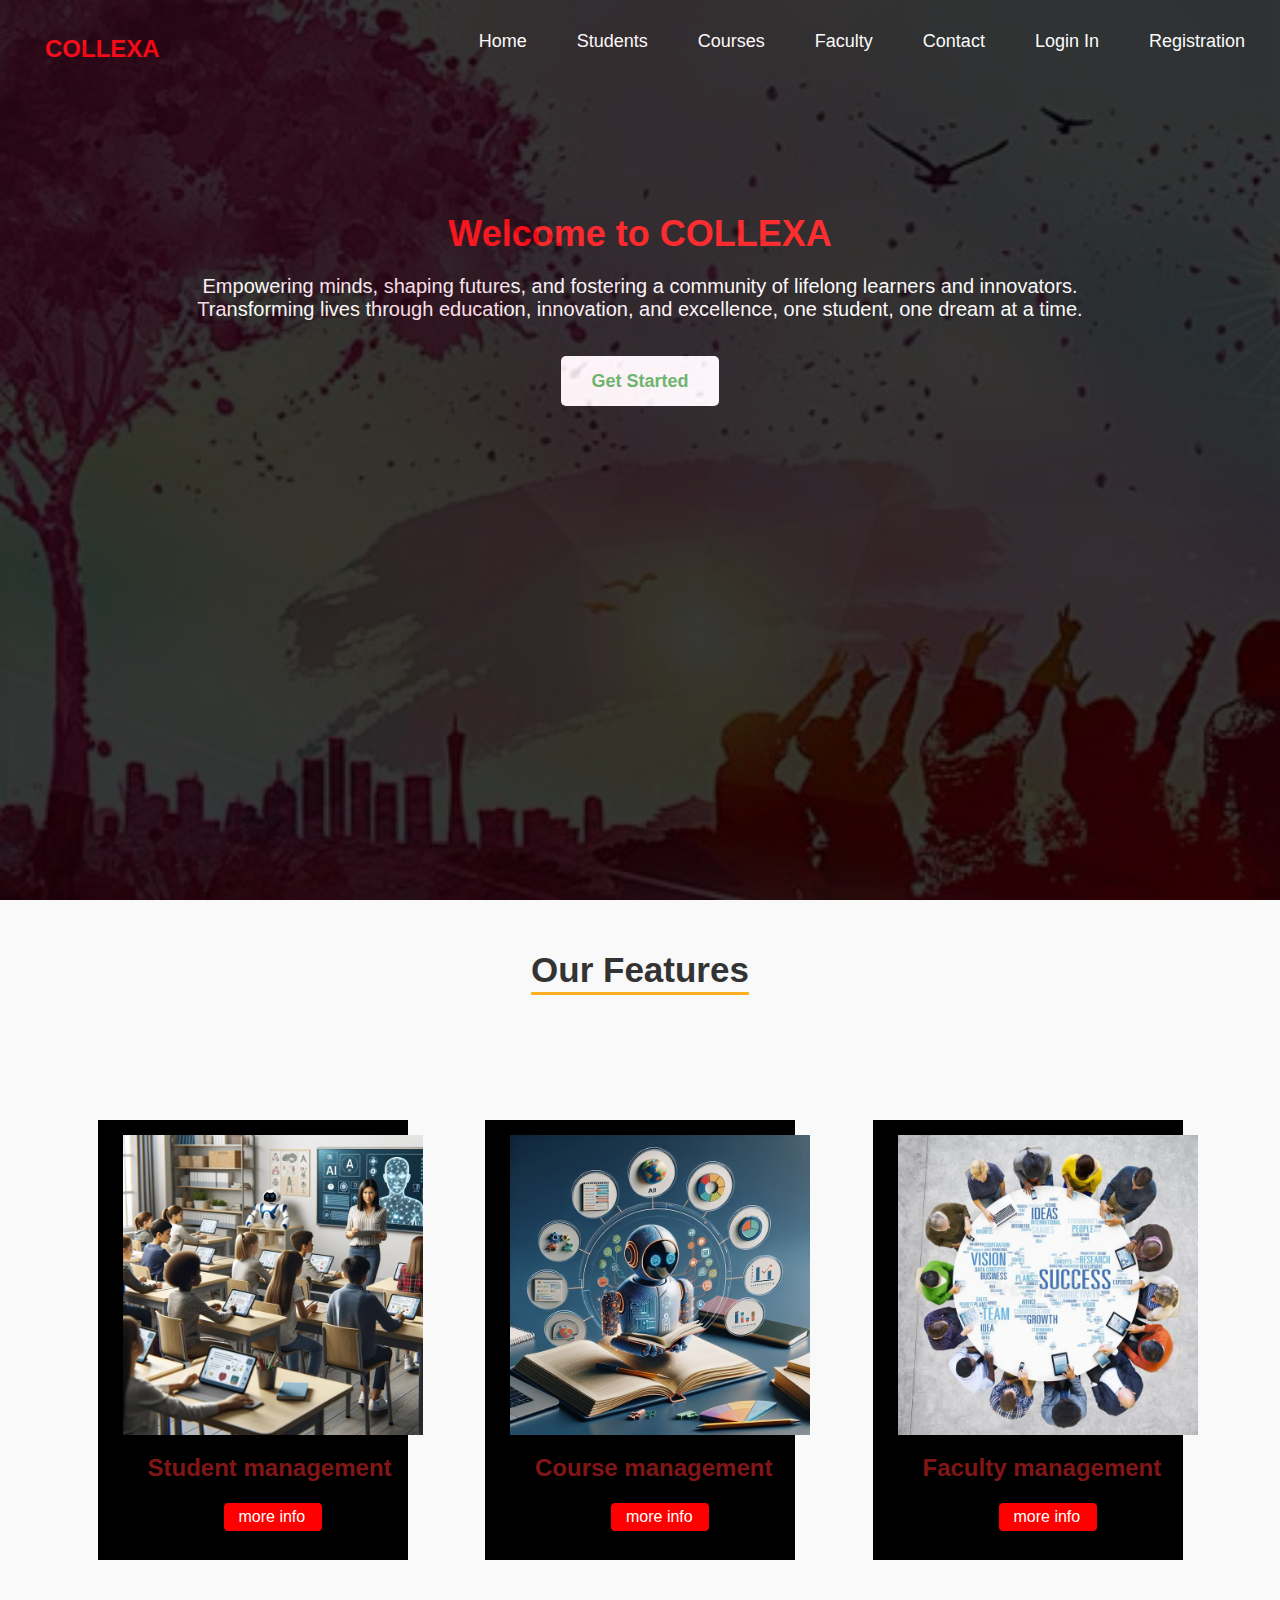
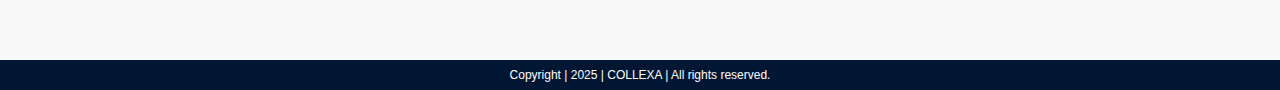
<file: index.html>
<!DOCTYPE html>
<html lang="en">

<head>
  <meta charset="UTF-8">
  <meta name="viewport" content="width=device-width, initial-scale=1.0">
  <title>College Management System - Home</title>
  <link rel="stylesheet" href="style.css">
</head>

<body>

  <!-- Navbar -->
  <div class="main_page">
    <div class="main_page2">
      <nav class="navbar">
        <div class="logo">
          <h2>COLLEXA</h2>
        </div>
        <ul class="nav-links">
          <li><a href="index.html">Home</a></li>
          <li><a href="student.html">Students</a></li>
          <li><a href="course.html">Courses</a></li>
          <li><a href="faculty.html">Faculty</a></li>
          <li><a href="contact.html">Contact</a></li>
          <li><a href="login.html">Login In</a></li>
          <li><a href="registarion.html">Registration</a></li>
        </ul>
      </nav>

      <!-- Welcome Section -->
      <section class="welcome-section">
        <div class="welcome-text">
          <h1>Welcome to COLLEXA</h1>
          <p>Empowering minds, shaping futures, and fostering a community of lifelong learners and innovators.<br>
            Transforming lives through education, innovation, and excellence, one student, one dream at a time.
          </p>
          <a href="#features_section" class="cta-btn">Get Started</a>
        </div>
      </section>
    </div>
  </div>

  <!-- Features Section -->
  <div id="features_section">
    <div id="features">
      <h1 class="collexa_features"> Our Features</h1>
    </div>
    <div class="main_section">
      <div class="box1">
        <div class="box">
          <img src="img/student management.jpeg" alt="">
          <h2>Student management</h2>
          <div class="btn">
            <a href="student.html">more info</a>
          </div>
        </div>
      </div>
      <div class="box1">
        <div class="box">
          <img src="img/course managemnet.jpeg" alt="">
          <h2>Course management</h2>
          <div class="btn">
            <a href="course.html">more info</a>
          </div>
        </div>
      </div>
      <div class="box1">
        <div class="box">
          <img src="img/faculty managment.jpeg" alt="">
          <h2>Faculty management</h2>
          <div class="btn">
            <a href="faculty.html">more info</a>
          </div>
        </div>
      </div>
    </div>
  </div>

  

  <!-- Footer -->

  <div class="footer">
    <p><i class="fa-solid fa-copyright"></i> Copyright | 2025 | COLLEXA | All rights reserved.</p>
  </div>

</body>

</html>
</file>
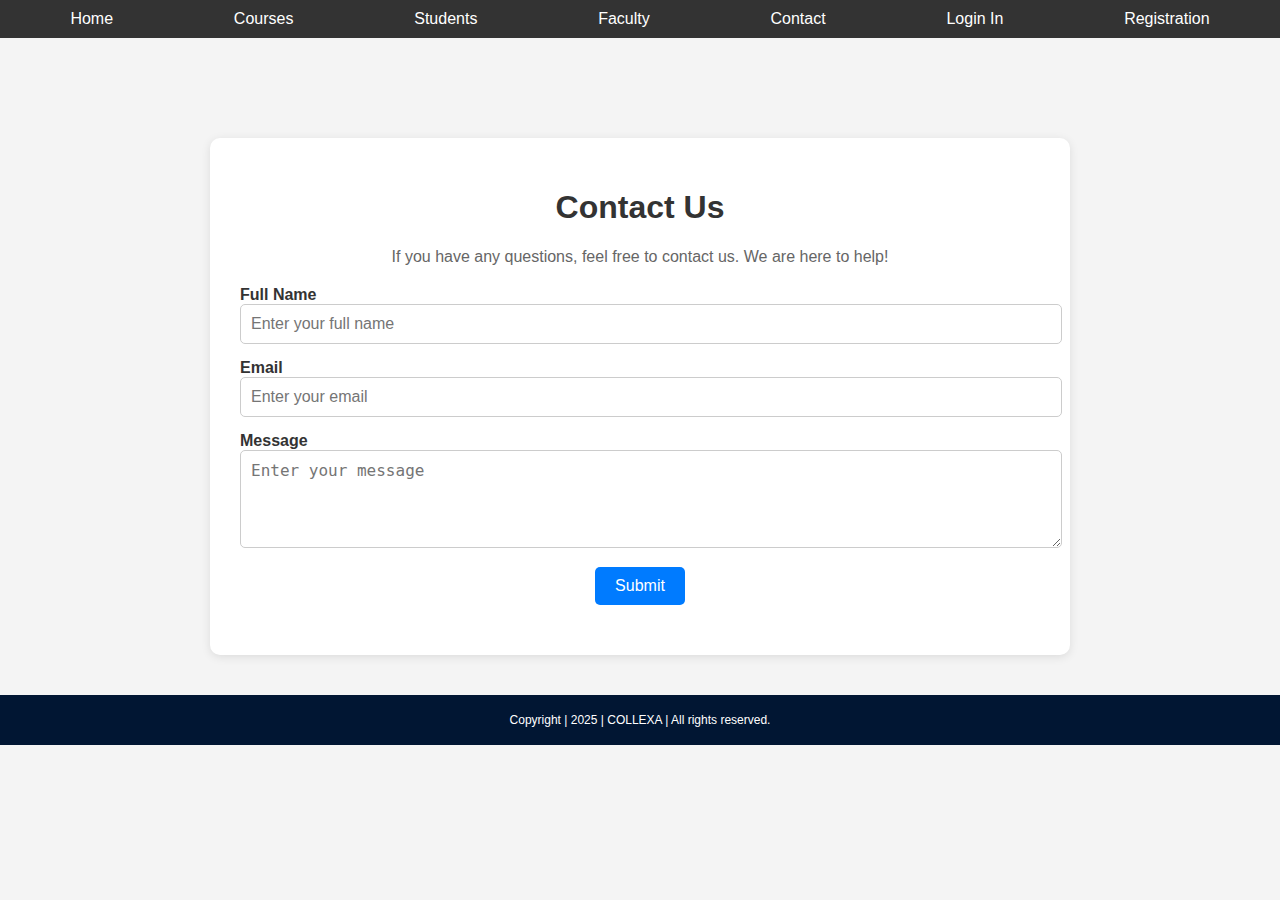
<file: contact.html>
<!DOCTYPE html>
<html lang="en">

<head>
    <meta charset="UTF-8">
    <meta name="viewport" content="width=device-width, initial-scale=1.0">
    <title>Contact Us - College Management System</title>
    <link rel="stylesheet" href="contact.css">
</head>

<body>
    <!-- Navbar -->
    <nav>
        <ul>
            <li><a href="index.html">Home</a></li>
            <li><a href="course.html">Courses</a></li>
            <li><a href="student.html">Students</a></li>
            <li><a href="faculty.html">Faculty</a></li>
            <li><a href="contact.html">Contact</a></li>
            <li><a href="login.html">Login In</a></li>
            <li><a href="registarion.html">Registration</a></li>
        </ul>
    </nav>

    <!-- Contact Section -->
    <section class="contact-section">
        <h1>Contact Us</h1>
        <p>If you have any questions, feel free to contact us. We are here to help!</p>
        <form id="contact-form" action="#" method="POST" onsubmit="return validateForm()">
            <div class="form-group">
                <label for="name">Full Name</label>
                <input type="text" id="name" name="name" placeholder="Enter your full name" required>
            </div>

            <div class="form-group">
                <label for="email">Email</label>
                <input type="email" id="email" name="email" placeholder="Enter your email" required>
            </div>

            <div class="form-group">
                <label for="message">Message</label>
                <textarea id="message" name="message" rows="4" placeholder="Enter your message" required></textarea>
            </div>

            <button type="submit">Submit</button>
        </form>

        <div id="response-message"></div>
    </section>

    <div class="footer">
        <p><i class="fa-solid fa-copyright"></i> Copyright | 2025 | COLLEXA | All rights reserved.</p>
      </div>

    <script src="contact.js"></script>
</body>

</html>
</file>
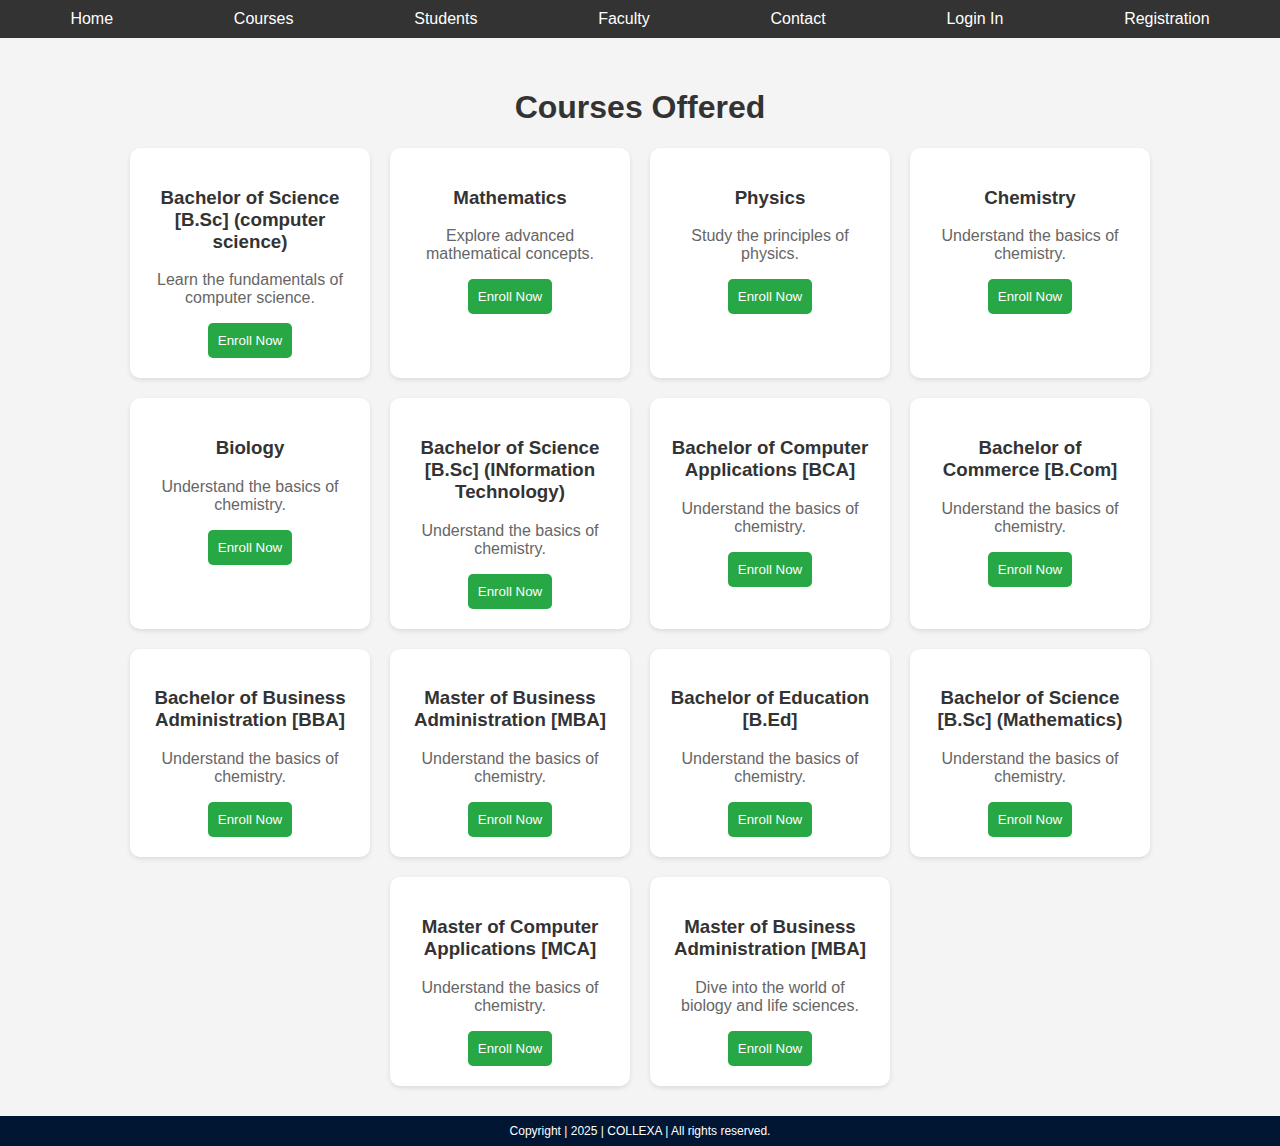
<file: course.html>
<!DOCTYPE html>
<html lang="en">

<head>
    <meta charset="UTF-8">
    <meta name="viewport" content="width=device-width, initial-scale=1.0">
    <title>Course Section - College Management System</title>
    <link rel="stylesheet" href="course.css">
</head>

<body>
    <!-- Navbar -->
    <nav>
        <ul>
            <li><a href="index.html">Home</a></li>
            <li><a href="course.html">Courses</a></li>
            <li><a href="student.html">Students</a></li>
            <li><a href="faculty.html">Faculty</a></li>
            <li><a href="contact.html">Contact</a></li>
            <li><a href="login.html">Login In</a></li>
            <li><a href="registarion.html">Registration</a></li>
        </ul>
    </nav>

    <!-- Course Section -->
    <section class="course-section">
        <h1>Courses Offered</h1>
        <div class="course-container" id="course-list">
            <!-- Courses will be dynamically inserted here -->
        </div>
    </section>

    <div class="footer">
        <p><i class="fa-solid fa-copyright"></i> Copyright | 2025 | COLLEXA | All rights reserved.</p>
      </div>

    <script src="script.js"></script>
</body>

</html>
</file>
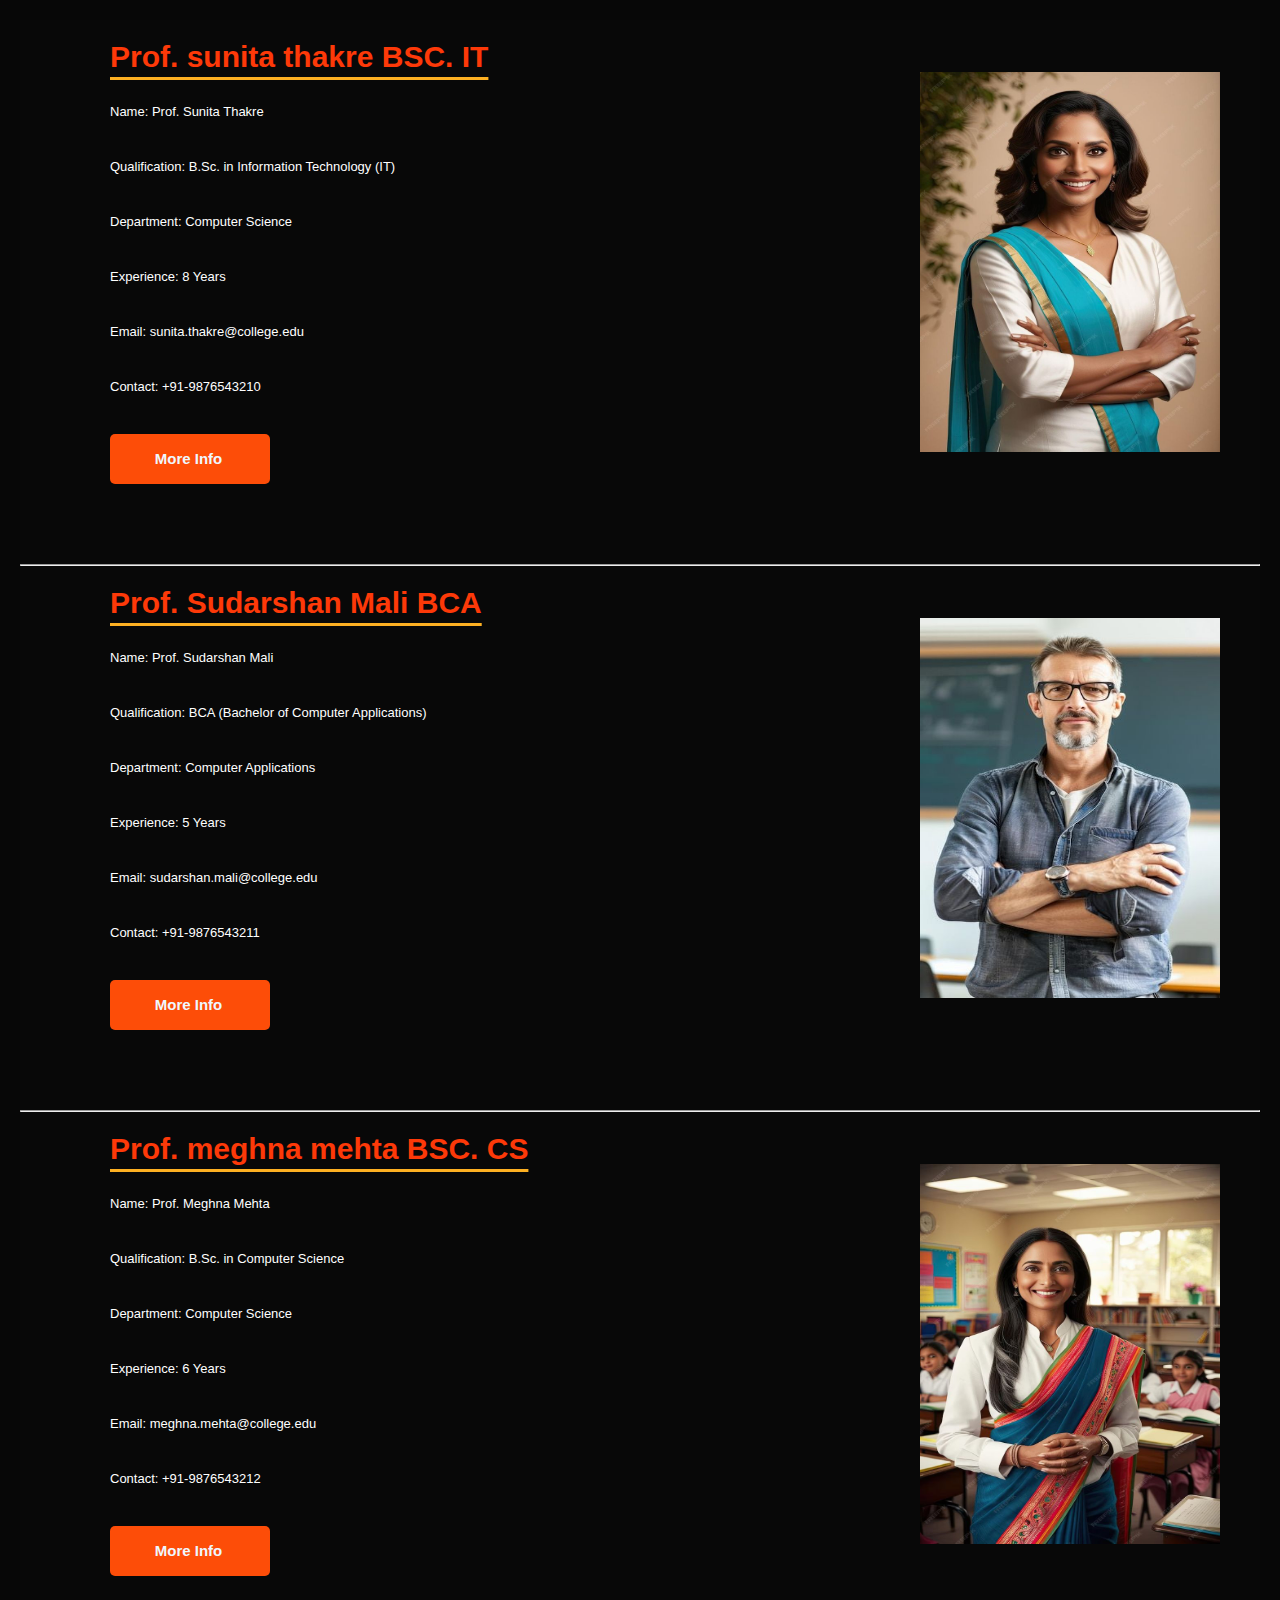
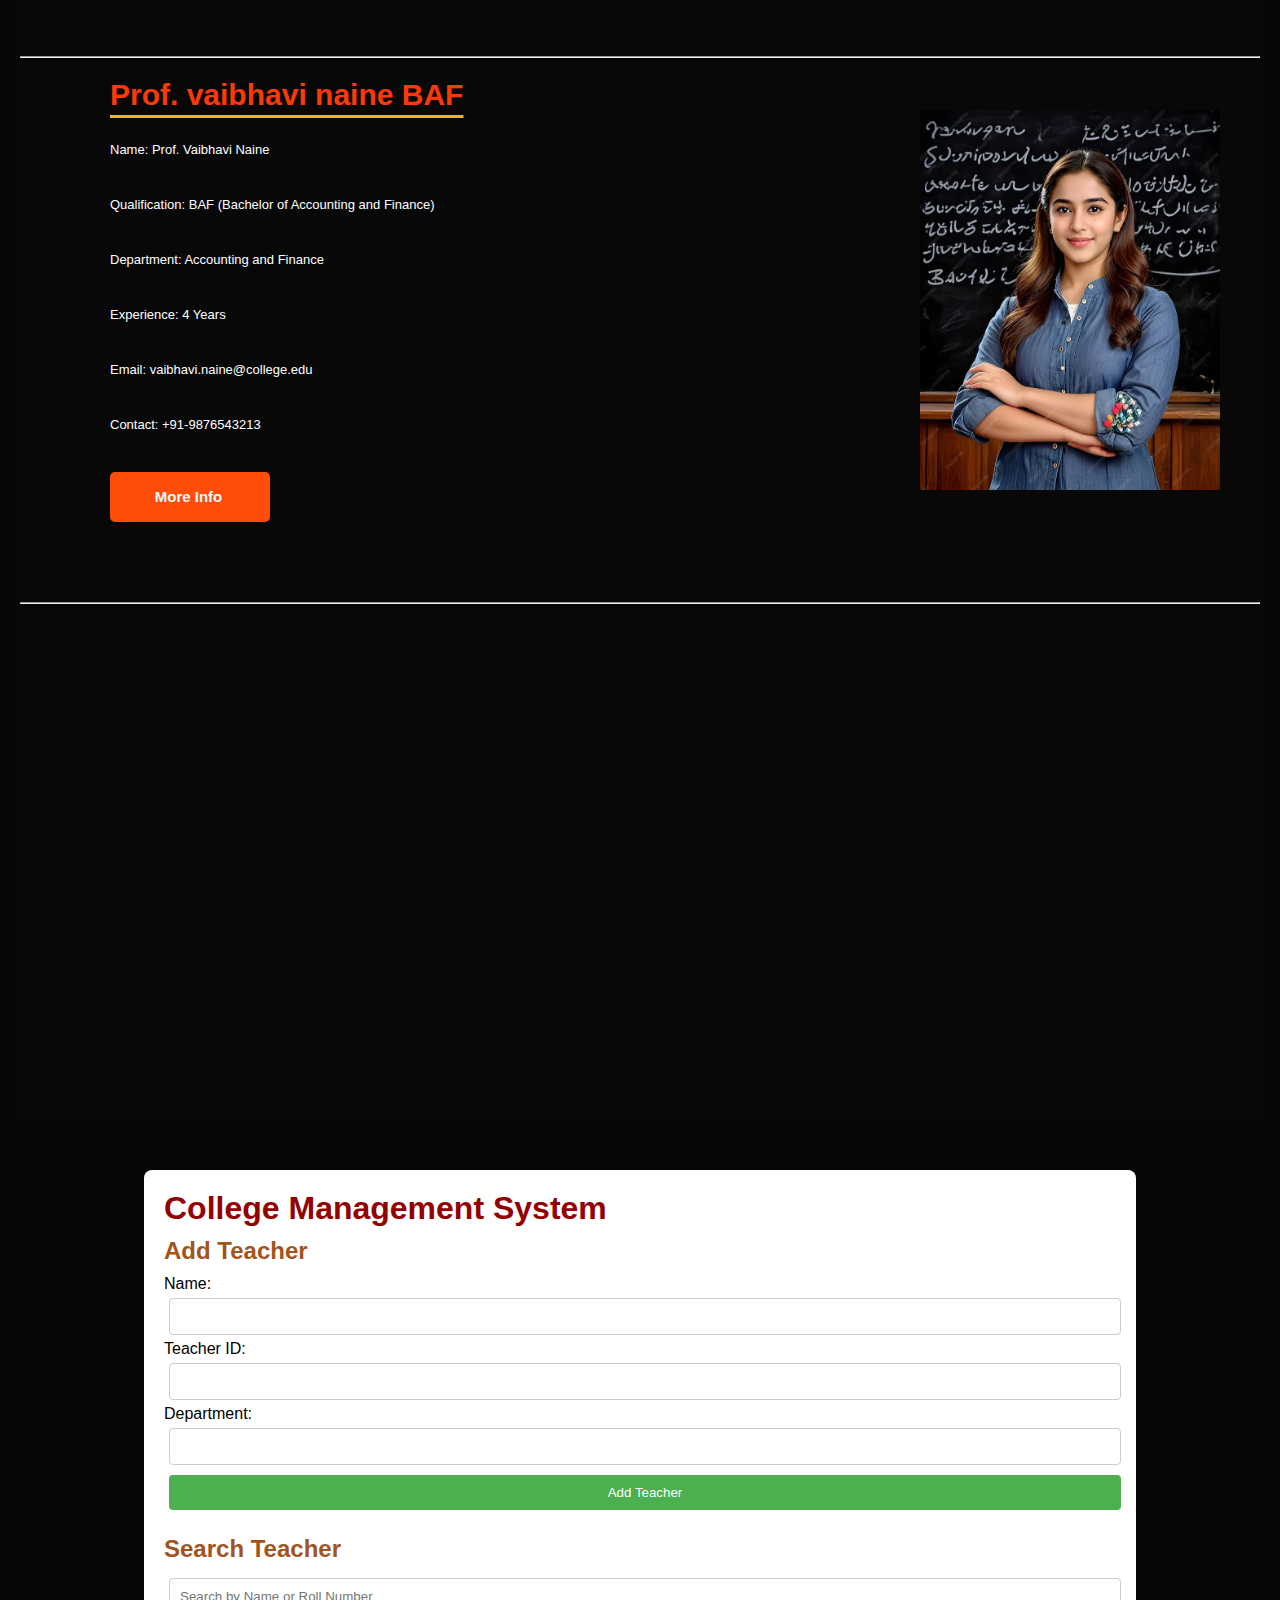
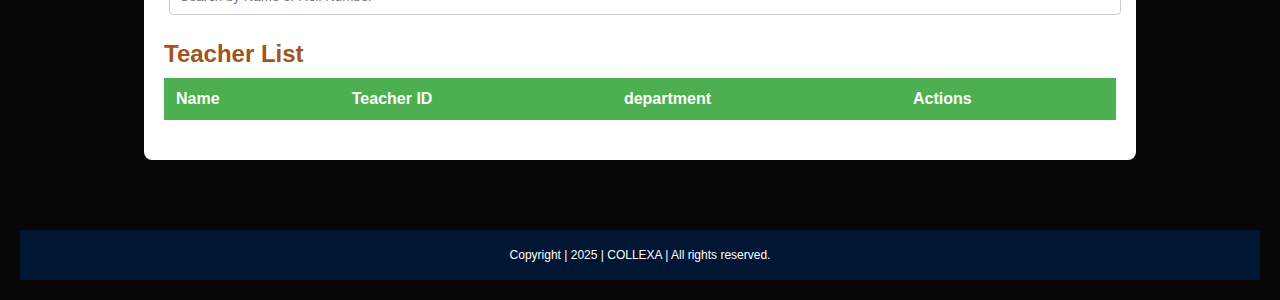
<file: faculty.html>
<!DOCTYPE html>
<html lang="en">

<head>
    <meta charset="UTF-8">
    <meta name="viewport" content="width=device-width, initial-scale=1.0">
    <title>College Management System</title>
    <link rel="stylesheet" href="faculty.css">
</head>

<body>

    <div class="container_1">
        <div class="main_slide">
            <div>
                <h1><span>Prof. sunita thakre BSC. IT</span></h1>
                <p>Name: Prof. Sunita Thakre </p>
                <p>Qualification: B.Sc. in Information Technology (IT)</p>
                <p>Department: Computer Science</p>
                <p>Experience: 8 Years</p>
                <p><a>Email: sunita.thakre@college.edu</a></p>
                <p>Contact: +91-9876543210</p>
                <div class="red-btn">More Info<i class="fa-solid fa-arrow-right-long"></i></div>
            </div>
            <img src="img/teacher_img_1.jpeg" alt="">
        </div>
        <hr>
        <div class="main_slide">
            <div>
                <h1><span>Prof. Sudarshan Mali BCA</span></h1>
                <p>Name: Prof. Sudarshan Mali</p>
                <p>Qualification: BCA (Bachelor of Computer Applications)</p>
                <p>Department: Computer Applications</p>
                <p>Experience: 5 Years</p>
                <p>Email: sudarshan.mali@college.edu</p>
                <p>Contact: +91-9876543211</p>
                <div class="red-btn">More Info<i class="fa-solid fa-arrow-right-long"></i></div>
            </div>
            <img src="img/teacher_img_4.jpeg" alt="">
        </div>
        <hr>
        <div class="main_slide">
            <div>
                <h1><span>Prof. meghna mehta BSC. CS</span></h1>
                <p>Name: Prof. Meghna Mehta</p>
                <p>Qualification: B.Sc. in Computer Science</p>
                <p>Department: Computer Science</p>
                <p>Experience: 6 Years</p>
                <p>Email: meghna.mehta@college.edu</p>
                <p>Contact: +91-9876543212</p>
                <div class="red-btn">More Info<i class="fa-solid fa-arrow-right-long"></i></div>
            </div>
            <img src="img/teacher_img_2.jpeg" alt="">
        </div>
        <hr>
        <div class="main_slide">
            <div>
                <h1><span>Prof. vaibhavi naine BAF</span></h1>
                <p>Name: Prof. Vaibhavi Naine</p>
                <p>Qualification: BAF (Bachelor of Accounting and Finance)</p>
                <p>Department: Accounting and Finance</p>
                <p>Experience: 4 Years</p>
                <p>Email: vaibhavi.naine@college.edu</p>
                <p>Contact: +91-9876543213</p>
                <div class="red-btn">More Info<i class="fa-solid fa-arrow-right-long"></i></div>
            </div>
            <img src="img/teacher_img_3.jpeg" alt="">
        </div>
        <hr>
    </div>

    <div class="container">
        <h1>College Management System</h1>

        <!-- Form to add a student -->
        <div class="form-container">
            <h2>Add Teacher</h2>
            <form id="studentForm">
                <label for="name">Name:</label>
                <input type="text" id="name" required>

                <label for="rollNumber">Teacher ID:</label>
                <input type="text" id="rollNumber" required>

                <label for="course">Department:</label>
                <input type="text" id="course" required>

                <button type="submit">Add Teacher</button>
            </form>
        </div>

        <!-- Search Box -->
        <div class="search-container">
            <h2>Search Teacher</h2>
            <input type="text" id="search" placeholder="Search by Name or Roll Number" onkeyup="searchStudents()">
        </div>

        <!-- Table to display students -->
        <div class="table-container">
            <h2>Teacher List</h2>
            <table id="studentTable">
                <thead>
                    <tr>
                        <th>Name</th>
                        <th>Teacher ID</th>
                        <th>department</th>
                        <th>Actions</th>
                    </tr>
                </thead>
                <tbody id="studentList"></tbody>
            </table>
        </div>
    </div>

    <div class="footer">
        <p><i class="fa-solid fa-copyright"></i> Copyright | 2025 | COLLEXA | All rights reserved.</p>
    </div>

    <script src="script.js"></script>
</body>

</html>
</file>
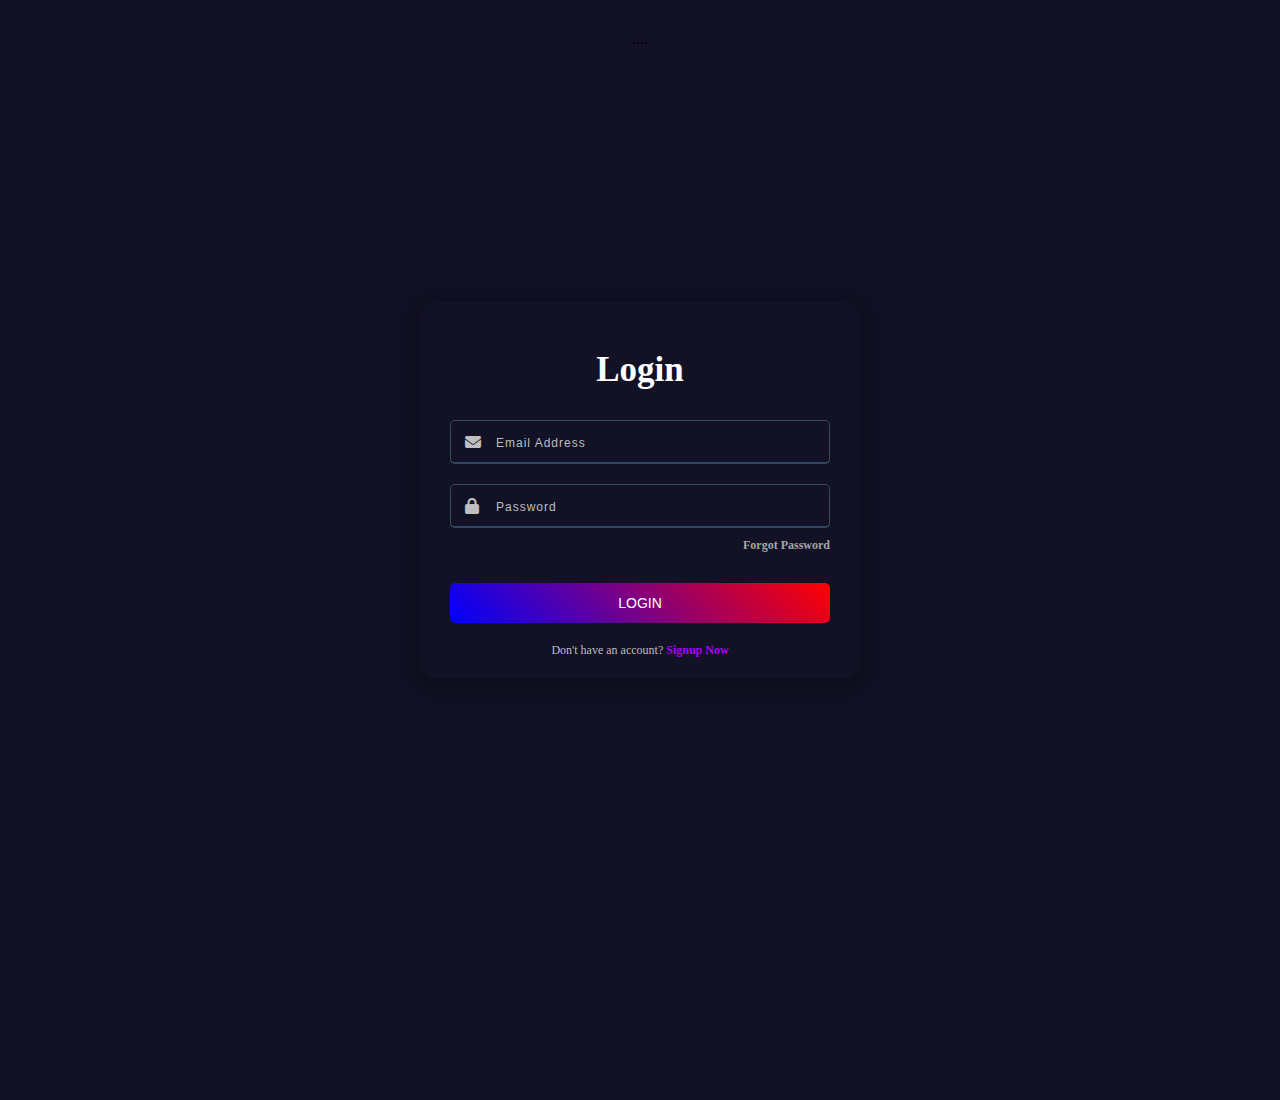
<file: login.html>
....
<!DOCTYPE html>
<html lang="en">

<head>
    <meta charset="UTF-8">
    <meta name="viewport" content="width=device-width, initial-scale=1.0">
    <meta http-equiv="X-UA-Compatible" content="ie=edge">
    <title>Form Validation in Html CSS JavaScript</title>
    <link rel="stylesheet" href="login.css">
    <link rel="stylesheet" href="https://cdnjs.cloudflare.com/ajax/libs/font-awesome/6.6.0/css/all.min.css">
</head>

<body>
    <div class="wrapper">
        <h2>Login</h2>
        <form action="">
            <div class="field email">
                <div class="input-area">
                    <input type="text" placeholder="Email Address" class="input-form">
                    <i class="icon fas fa-envelope"></i>
                    <i class="error error-icon fas fa-circle-exclamation"></i>
                </div>
                <p class="error error-txt">Email can't be blank</p>
            </div>
            <div class="field password">
                <div class="input-area">
                    <input type="password" placeholder="Password" class="input-form">
                    <i class="icon fas fa-lock"></i>
                    <i class="error error-icon fas fa-circle-exclamation"></i>
                </div>
                <p class="error error-txt">Password can't be blank</p>
            </div>
            <div class="pass-link"><a href="">Forgot Password</a></div>
            <input type="submit" value="Login">
        </form>
        <div class="signup-link">Don't have an account? <a href="">Signup Now</a></div>
    </div>
    <script src="script.js"></script>
</body>

</html>
</file>
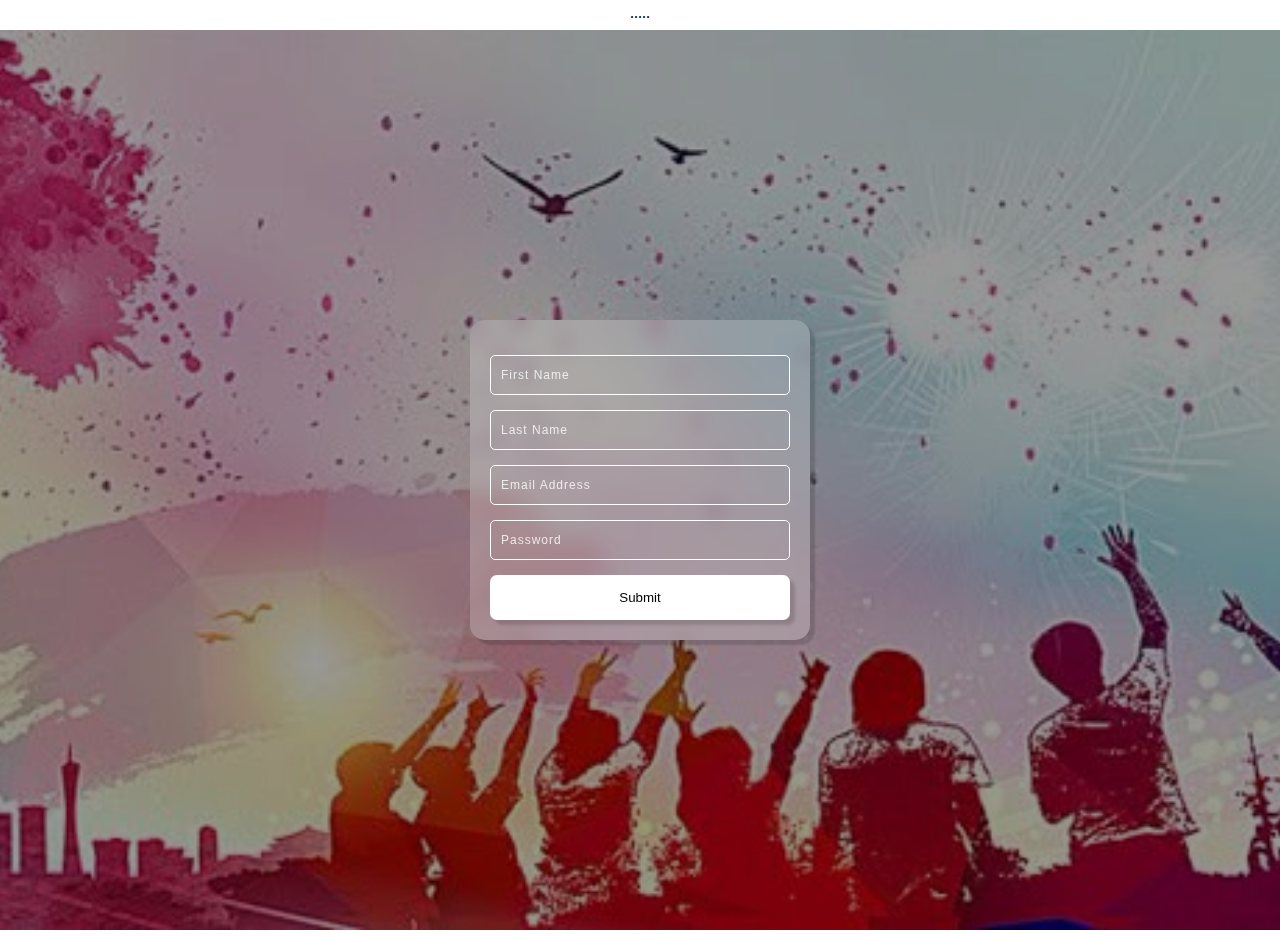
<file: registarion.html>
.....
<!DOCTYPE html>
<html lang="en">

<head>
    <meta charset="UTF-8">
    <meta name="viewport" content="width=device-width, initial-scale=1.0">
    <title>Registration Form | Html CSS JavaScript</title>
    <link rel="stylesheet" href="registarion.css">
</head>

<body>
    <div class="container"> 
        <div class="wrapper">
            <div class="input_box">
                <input type="text" id="fName" placeholder="First Name">
            </div>
            <div class="input_box">
                <input type="text" id="lName" placeholder="Last Name">
            </div>
            <div class="input_box">
                <input type="email" id="emailF" placeholder="Email Address">
            </div>
            <div class="input_box">
                <input type="password" id="passF" placeholder="Password">
            </div>
            <button id="submit">Submit</button>
        </div>
    </div>

    <script src="registration.js"></script>
</body>

</html>
</file>
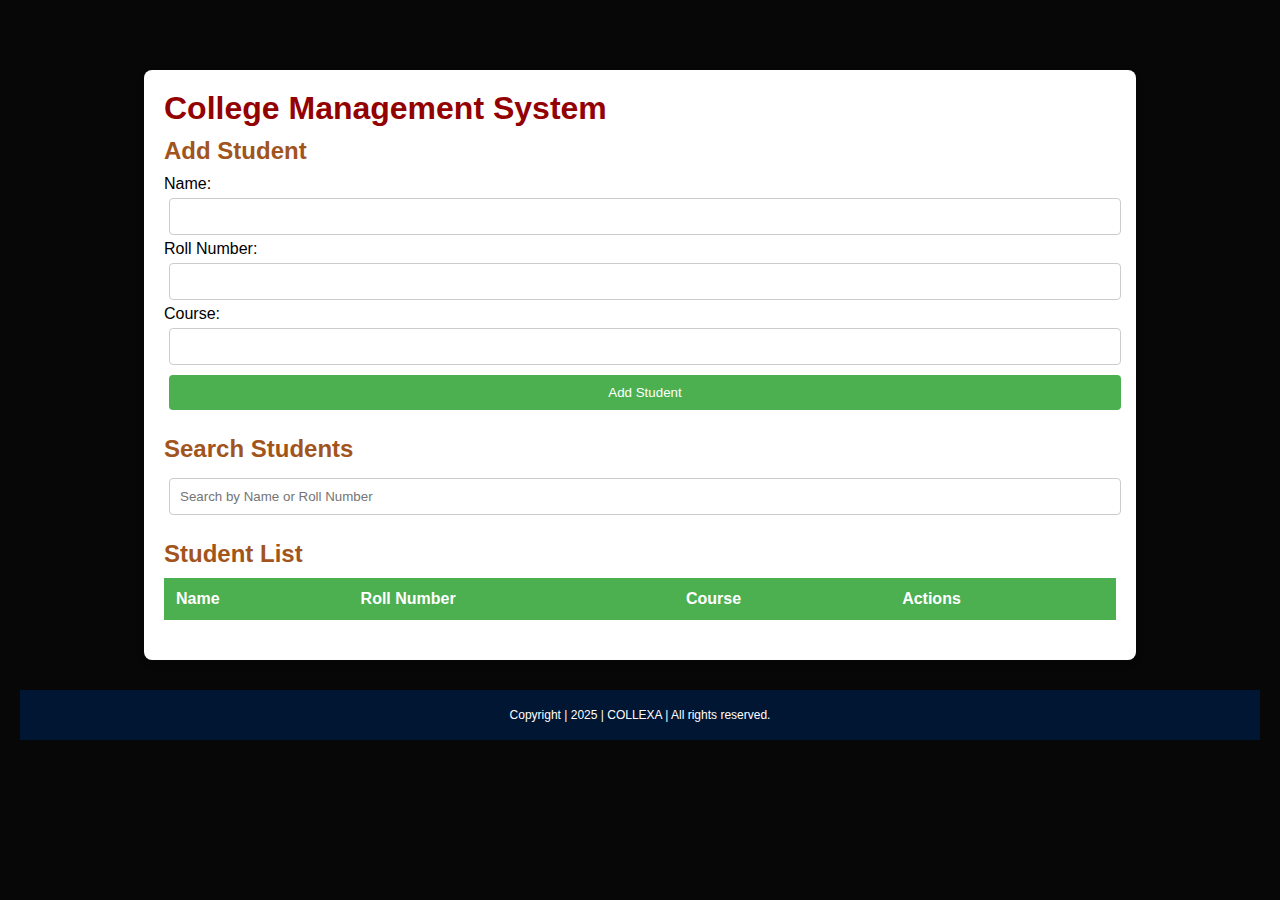
<file: student.html>
<!DOCTYPE html>
<html lang="en">
<head>
  <meta charset="UTF-8">
  <meta name="viewport" content="width=device-width, initial-scale=1.0">
  <title>College Management System</title>
  <link rel="stylesheet" href="student.css">
</head>
<body>
  <div class="container">
    <h1>College Management System</h1>

    <!-- Form to add a student -->
    <div class="form-container">
      <h2>Add Student</h2>
      <form id="studentForm">
        <label for="name">Name:</label>
        <input type="text" id="name" required>

        <label for="rollNumber">Roll Number:</label>
        <input type="text" id="rollNumber" required>

        <label for="course">Course:</label>
        <input type="text" id="course" required>

        <button type="submit">Add Student</button>
      </form>
    </div>

    <!-- Search Box -->
    <div class="search-container">
      <h2>Search Students</h2>
      <input type="text" id="search" placeholder="Search by Name or Roll Number" onkeyup="searchStudents()">
    </div>

    <!-- Table to display students -->
    <div class="table-container">
      <h2>Student List</h2>
      <table id="studentTable">
        <thead>
          <tr>
            <th>Name</th>
            <th>Roll Number</th>
            <th>Course</th>
            <th>Actions</th>
          </tr>
        </thead>
        <tbody id="studentList"></tbody>
      </table>
    </div>
  </div>

  <div class="footer">
    <p><i class="fa-solid fa-copyright"></i> Copyright | 2025 | COLLEXA | All rights reserved.</p>
  </div>

  <script src="script.js"></script>
</body>
</html>
</file>
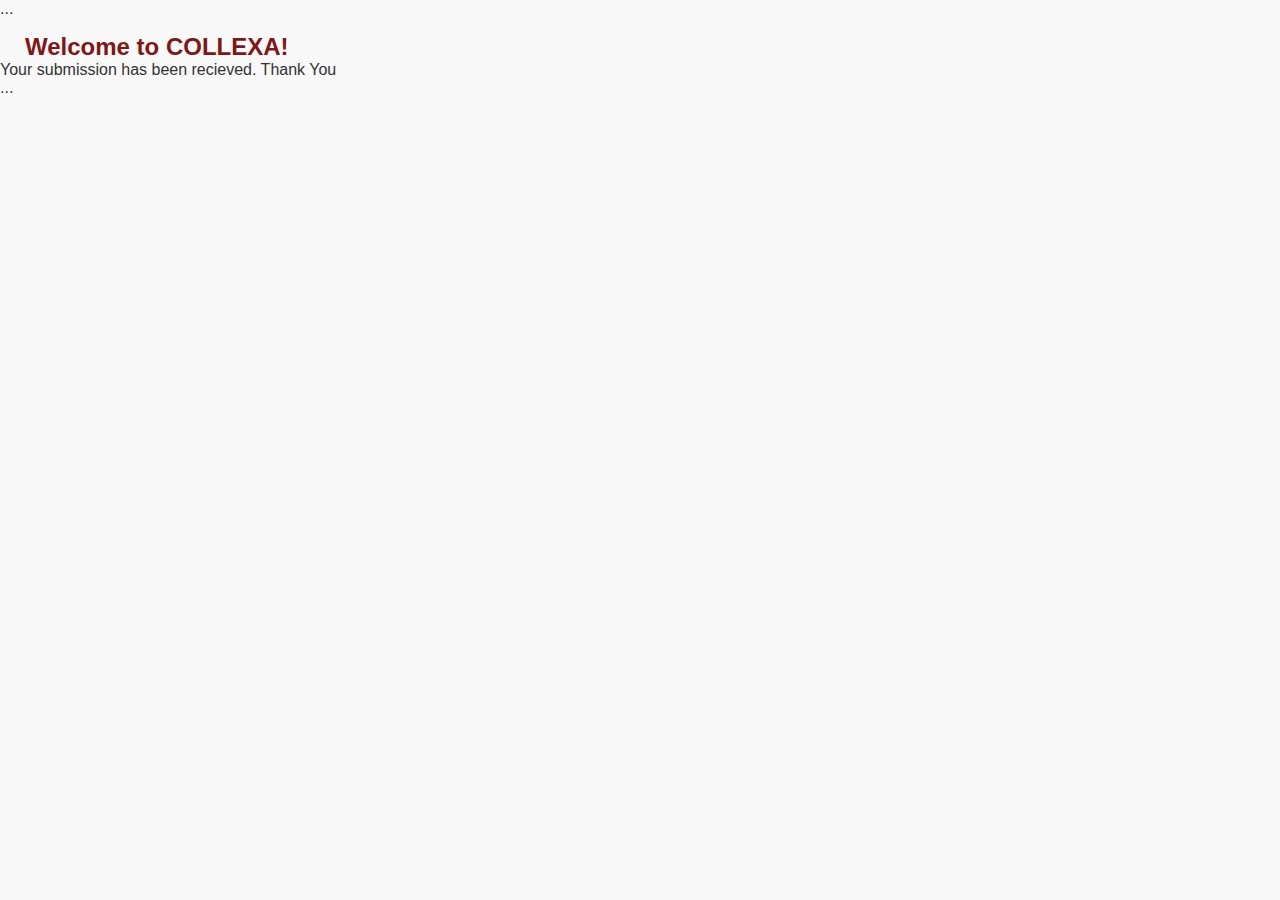
<file: thanks.html>
...
<!DOCTYPE html>
<html lang="en">
<head>
    <meta charset="UTF-8">
    <meta name="viewport" content="width=device-width, initial-scale=1.0">
    <title>Document</title>
    <link rel="stylesheet" href="style.css">
</head>
<body>
    <div class="container">
        <div class="card">
            <h2 id="greetings">Welcome to COLLEXA!</h2>
            <p>Your submission has been recieved. Thank You</p>
        </div>
    </div>
    <script>
        const firstName = localStorage.getItem('firstName');
        const lastName = localStorage.getItem('lastName');

        if (firstName && lastName) {
            document.getElementById('greetings').innerHTML = `<b> Welcome to COLLEXA! </b> ${firstName} ${lastName}`;
        }
    </script>
</body>
</html> 

...
</file>
<file: contact.css>
/* General styling */
body {
  font-family: Arial, sans-serif;
  margin: 0;
  padding: 0;
  background-color: #f4f4f4;
}

nav {
  background-color: #333;
  padding: 10px;
}

nav ul {
  list-style: none;
  margin: 0;
  padding: 0;
  display: flex;
  justify-content: space-around;
}

nav ul li {
  display: inline;
}

nav ul li a {
  color: white;
  text-decoration: none;
  padding: 10px;
}

nav ul li a:hover {
  background-color: #575757;
}

/* Contact Section */
.contact-section {
  padding: 30px;
  text-align: center;
  max-width: 800px;
  margin: 0 auto;
  background-color: white;
  border-radius: 10px;
  box-shadow: 0 2px 10px rgba(0, 0, 0, 0.1);
  margin-top: 100px;
  margin-bottom: 40px;
}

.contact-section h1 {
  color: #333;
}

.contact-section p {
  color: #666;
  margin-bottom: 20px;
}

.form-group {
  margin-bottom: 15px;
  text-align: left;
}

.form-group label {
  display: block;
  font-weight: bold;
  color: #333;
}

.form-group input,
.form-group textarea {
  width: 100%;
  padding: 10px;
  border: 1px solid #ccc;
  border-radius: 5px;
  font-size: 16px;
}

.form-group textarea {
  resize: vertical;
}

button {
  background-color: #007bff;
  color: white;
  padding: 10px 20px;
  border: none;
  border-radius: 5px;
  cursor: pointer;
  font-size: 16px;
}

button:hover {
  background-color: #0056b3;
}

/* Message response */
#response-message {
  margin-top: 20px;
  color: green;
  font-weight: bold;
}

.footer {
  height: 50px;
  width: 100%;
  color: white;
  background-color: #011633;
  font-size: 12px;
  font-weight: 500;
  display: flex;
  align-items: center;
  justify-content: center;
}
</file>
<file: course.css>
/* General styling */
body {
    font-family: Arial, sans-serif;
    margin: 0;
    padding: 0;
    background-color: #f4f4f4;
  }
  
  nav {
    background-color: #333;
    padding: 10px;
  }
  
  nav ul {
    list-style: none;
    margin: 0;
    padding: 0;
    display: flex;
    justify-content: space-around;
  }
  
  nav ul li {
    display: inline;
  }
  
  nav ul li a {
    color: white;
    text-decoration: none;
    padding: 10px;
  }
  
  nav ul li a:hover {
    background-color: #575757;
  }
  
  /* Course Section */
  .course-section {
    padding: 30px;
    text-align: center;
  }
  
  .course-section h1 {
    color: #333;
  }
  
  .course-container {
    display: flex;
    flex-wrap: wrap;
    justify-content: center;
    gap: 20px;
  }
  
  .course-card {
    background-color: white;
    border-radius: 10px;
    box-shadow: 0 2px 5px rgba(0, 0, 0, 0.1);
    width: 200px;
    padding: 20px;
    text-align: center;
    transition: transform 0.3s ease;
  }
  
  .course-card:hover {
    transform: scale(1.05);
  }
  
  .course-card h3 {
    color: #333;
  }
  
  .course-card p {
    color: #666;
  }
  
  .course-card button {
    background-color: #28a745;
    color: white;
    border: none;
    padding: 10px;
    border-radius: 5px;
    cursor: pointer;
  }
  
  .course-card button:hover {
    background-color: #218838;
  }

  .footer {
    height: 30px;
    width: 100%;
    color: white;
    background-color: #011633;
    font-size: 12px;
    font-weight: 500;
    display: flex;
    align-items: center;
    justify-content: center;
  }
</file>
<file: faculty.css>
* {
  margin: 0;
  padding: 0;
  box-sizing: border-box;
}

body {
  font-family: Arial, sans-serif;
  background-color: #070707;
  padding: 20px;
}

.container_1 {
  height: 300vh;
  width: 100%;
  background-color: #080808;
  color: white;
  margin-bottom: 50px;
}

.main_slide {
  display: flex;
  align-items: center;
  flex-wrap: wrap-reverse;
  margin-left: 90px;
  margin-bottom: 80px;
}

.main_slide div:nth-child(2) {
  flex: 1;
  justify-content: center;
  padding-top: 40px;
  color: white;
}

.main_slide div:nth-child(1) {
  padding-top: 20px;
  flex: 1;
  font-size: 15px;
}

.main_slide div:nth-child(1) p {
  font-size: 13px;
  padding: 20px 0;
}

.main_slide div:nth-child(1) span {
  color: rgb(253, 57, 8);
  text-decoration: underline;
  text-underline-offset: 10px;
  text-decoration-color: rgb(253, 176, 34);
}

.red-btn {
  display: flex;
  align-items: center;
  justify-content: center;
  cursor: pointer;
  margin-top: 20px;
  width: 160px;
  font-weight: bold;
  color: aliceblue;
  line-height: 50px;
  font-size: 15px;
  background-color: rgb(253, 77, 8);
  border-radius: 5px;
}

.red-btn:hover {
  background-color: #0c0c0c;
  border: 1px solid aliceblue;
}

.red-btn i {
  margin-bottom: 6px;
  margin-left: 3px;
}

.main_slide img {
  height: 400px;
  width: 300px;
  padding-top: 20px;
  margin-right: 40px;
}

.container {
  width: 80%;
  margin: 0 auto;
  background-color: white;
  padding: 20px;
  border-radius: 8px;
  box-shadow: 0 4px 8px rgba(0, 0, 0, 0.1);
  margin-bottom: 70px;
}

h1 {
  color: #930101;
  margin-bottom: 10px;
}

h2 {
  color: rgb(161, 84, 28);
  margin-bottom: 10px;
}

.form-container,
.search-container,
.table-container {
  margin-bottom: 20px;
}

input[type="text"],
button {
  padding: 10px;
  margin: 5px;
  width: 100%;
  border-radius: 4px;
  border: 1px solid #ccc;
}

button {
  cursor: pointer;
  background-color: #4CAF50;
  color: white;
  border: none;
}

button:hover {
  background-color: #45a049;
}

table {
  width: 100%;
  border-collapse: collapse;
}

th,
td {
  padding: 12px;
  text-align: left;
}

th {
  background-color: #4CAF50;
  color: white;
}

tr:nth-child(even) {
  background-color: #f2f2f2;
}

.actions {
  display: flex;
  gap: 10px;
}

.actions button {
  background-color: #f44336;
}

.actions button:hover {
  background-color: #e53935;
}

.footer {
  height: 50px;
  width: 100%;
  color: white;
  background-color: #011633;
  font-size: 12px;
  font-weight: 500;
  display: flex;
  align-items: center;
  justify-content: center;
}
</file>
<file: login.css>
...
@import url('https://fonts.googleapis.com/css2?family=Poppins:ital,wght@0,100;0,200;0,300;0,400;0,500;0,600;0,700;0,800;0,900;1,100;1,200;1,300;1,400;1,500;1,600;1,700;1,800;1,900&display=swap');

/* Base styles */
* {
    padding: 0;
    margin: 0;
    box-sizing: border-box;
    font-family: "Poppins", sans-serif;
    font-style: normal;
}

html,
body {
    display: grid;
    height: 100%;
    place-items: center;
    background: #121125;
    margin-bottom: 200px;
}

.wrapper {
    width: 380px;
    background: #121125;
    border-radius: 17px;
    text-align: center;
    padding: 20px 30px;
    box-shadow: 0px 5px 20px 10px rgba(0, 0, 0, 0.2);
    color: #fff;
}

.wrapper h2 {
    font-size: 35px;
    font-weight: 600;
}

.wrapper form {
    margin: 20px 0;
}

form .field.shake {
    animation: shake 0.3s ease-in-out;
}

@keyframes shake {

    0%,
    100% {
        margin-left: 0;
    }

    20%,
    80% {
        margin-left: -12px;
    }

    40%,
    60% {
        margin-left: 12px;
    }
}

form .field {
    width: 100%;
    margin-bottom: 20px;
}

form .field .input-area {
    position: relative;
}

form input {
    position: relative;
    width: 100%;
    outline: none;
    border: 0;
    color: #fff;
    padding: 12px 15px;
    font-size: 16px;
    background-color: transparent;
    border-radius: 5px;
    border: 1px solid #34495e;
    border-bottom-width: 2px;
    overflow: hidden;
}

form .input-form {
    padding-left: 45px;
    font-size: 15px;
}

form input::placeholder {
    color: #bfbfbf;
    font-size: 12px;
    letter-spacing: 1px;
}

form .field i {
    position: absolute;
    top: 50%;
    font-size: 16px;
    pointer-events: none;
    transform: translateY(-50%);
}

form .field .icon {
    left: 15px;
    color: #bfbfbf;
}

input:is(:focus) {
    border: 2px solid transparent;
    background: linear-gradient(#121125, #121125) padding-box,
        linear-gradient(45deg, blue, red) border-box;
    border-radius: 5px;
    transition: all 0.1s ease;
}

form .field .error-icon {
    right: 15px;
    color: #dc3545;
}

form .field .error-txt {
    color: #dc3545;
    font-size: 12px;
    text-align: left;
    margin-top: 10px;
}

form .field .error {
    display: none;
} 

form .field.error .error {
    display: block;
}

form .pass-link {
    text-align: right;
    margin-top: -10px;
    font-size: 12px;
}

.wrapper a {
    color: #a4a6a8;
    text-decoration: none;
    font-weight: 600;
}

.wrapper a:hover {
    text-decoration: underline;
}

form input[type="submit"] {
    border: 0;
    outline: none;
    margin-top: 30px;
    background: linear-gradient(45deg, blue, red);
    color: #fff;
    font-size: 14px;
    cursor: pointer;
    text-transform: uppercase;
    transition: all 0.2s ease;
}

form input[type="submit"]:hover {
    background: linear-gradient(65deg, blue, red);
}

.signup-link {
    font-size: 12px;
    font-weight: 300;
    color: #bfbfbf;
}

.signup-link a {
    color: rgb(166, 0, 255);
}
...
</file>
<file: registarion.css>
....
* {
    padding: 0;
    margin: 0;
    box-sizing: border-box;
    font-family: Arial, Helvetica, sans-serif;
}

html,
body {
    display: grid;
    height: 100%;
    place-items: center;
}

body {
    width: 100%;
}

.container {
    position: relative;
    width: 100%;
    height: 100vh;
    background: url('img/Free\ \ Wallpaper\,\ Yearbook\,\ Classmates\ Background\ Images\,\ Graduation\ Background\ Photo\ Background\ PNG\ and\ Vectors.jpeg') center center;
    background-size: cover;
    display: flex;
    justify-content: center;
    align-items: center;
}

.container::after {
    content: '';
    position: absolute;
    width: 100%;
    height: 100%;
    background: rgb(0, 0, 0, 0.4);
}

.wrapper {
    width: 300px;
    padding: 20px;
    box-shadow: 5px 5px 2px rgba(0, 0, 0, 0.15);
    z-index: 99;
    background: #ffffff35;
    backdrop-filter: blur(10px);
    border-radius: 15px;
}

.input_box {
    margin: 15px 0px;
}

input {
    width: 100%;
    padding: 12px 10px;
    border: 0;
    outline: none;
    background: transparent;
    color: #ffffffc9;
    font-size: 12px;
    letter-spacing: 1px;
    border: 1px solid #fff;
    border-radius: 5px;
}

input::placeholder {
    color: #ffffffc9;
    font-size: 12px;
    letter-spacing: 1px;
}

button {
    border: 0;
    outline: none;
    width: 100%;
    padding: 15px;
    box-shadow: 5px 5px 3px rgba(0, 0, 0, 0.15);
    border-radius: 7px;
    color: #000;
    background: #fff;
    transition: background 0.3s;
    cursor: pointer;
}

button:hover {
    background: #ffffffe5;
}

.card {
    z-index: 99;
    color: #fff;
    text-align: center;
    margin-top: -100px;
}

#greetings {
    margin-bottom: 20px;
    font-weight: 300;
}

b {
    font-weight: 500;
    color: yellow;
}
</file>
<file: student.css>
* {
  margin: 0;
  padding: 0;
  box-sizing: border-box;
}

body {
  font-family: Arial, sans-serif;
  background-color: #070707;
  padding: 20px;
}

.container {
  width: 80%;
  margin: 0 auto;
  background-color: white;
  padding: 20px;
  border-radius: 8px;
  box-shadow: 0 4px 8px rgba(0, 0, 0, 0.1);
  margin-top: 50px;
}

h1 {
  color: #930101;
  margin-bottom: 10px;
}

h2 {
  color: rgb(161, 84, 28);
  margin-bottom: 10px;
}

.form-container,
.search-container,
.table-container {
  margin-bottom: 20px;
}

input[type="text"],
button {
  padding: 10px;
  margin: 5px;
  width: 100%;
  border-radius: 4px;
  border: 1px solid #ccc;
}

button {
  cursor: pointer;
  background-color: #4CAF50;
  color: white;
  border: none;
}

button:hover {
  background-color: #45a049;
}

table {
  width: 100%;
  border-collapse: collapse;
}

th,
td {
  padding: 12px;
  text-align: left;
}

th {
  background-color: #4CAF50;
  color: white;
}

tr:nth-child(even) {
  background-color: #f2f2f2;
}

.actions {
  display: flex;
  gap: 10px;
}

.actions button {
  background-color: #f44336;
}

.actions button:hover {
  background-color: #e53935;
}

.footer {
  height: 50px;
  width: 100%;
  color: white;
  background-color: #011633;
  font-size: 12px;
  font-weight: 500;
  display: flex;
  align-items: center;
  justify-content: center;
  margin-top: 30px;
}
</file>
<file: style.css>
/* Reset */
* {
  margin: 0;
  padding: 0;
  box-sizing: border-box;
}

body {
  font-family: 'Arial', sans-serif;
  background-color: #f9f9f9;
  color: #333;
}

.main_page {
  background-image: url("img/Free\ \ Wallpaper\,\ Yearbook\,\ Classmates\ Background\ Images\,\ Graduation\ Background\ Photo\ Background\ PNG\ and\ Vectors.jpeg");
  color: black;
  background-size: cover;
  height: 100vh;
  width: 100%;
}

.main_page2 {
  height: 100vh;
  width: 100%;
  opacity: 0.79;
  background-color: black;
}

a {
  text-decoration: none;
  color: inherit;
}

ul {
  list-style: none;
}

/* Navbar */
.navbar {
  padding: 20px;
  display: flex;
  justify-content: space-between;
  align-items: center;
}

.navbar .logo h2 {
  color: red;
}

.navbar .nav-links {
  display: flex;
  gap: 20px;
}

.navbar .nav-links li a {
  color: white;
  font-size: 18px;
}

.navbar .nav-links li a:hover {
  color: white;
}

/* Welcome Section */
.welcome-section {
  color: white;
  padding: 80px 20px;
  text-align: center;
  margin-top: 50px;
}

.welcome-section h1 {
  font-size: 36px;
  margin-bottom: 20px;
  color: red;
}

.welcome-section p {
  font-size: 20px;
  margin-bottom: 30px;
  margin-bottom: 50px;
}

.cta-btn {
  background-color: white;
  color: #4CAF50;
  padding: 15px 30px;
  font-size: 18px;
  font-weight: 700;
  border-radius: 5px;
  cursor: pointer;
  transition: background-color 0.3s;
}

.cta-btn:hover {
  background-color: #0f4a12;
  color: white;
  border: 1px solid white;
}

/* Features Section */
.features-section {
  text-align: center;
  padding: 50px 20px;
}

.features-section h2 {
  font-size: 32px;
  margin-bottom: 40px;
}

.feature-cards {
  display: flex;
  justify-content: space-around;
  gap: 30px;
}

.feature-card {
  background-color: white;
  padding: 30px;
  border-radius: 10px;
  width: 300px;
  box-shadow: 0 4px 8px rgba(0, 0, 0, 0.1);
  text-align: center;
  transition: transform 0.3s;
}

.feature-card:hover {
  transform: translateY(-10px);
}

.feature-card img {
  width: 100px;
  height: 100px;
  margin-bottom: 20px;
}

.feature-card h3 {
  font-size: 24px;
  margin-bottom: 15px;
}

.feature-card p {
  font-size: 16px;
  margin-bottom: 15px;
}

.feature-card a {
  color: #4CAF50;
  font-size: 16px;
  font-weight: bold;
  transition: color 0.3s;
}

.feature-card a:hover {
  color: #45a049;
}

/* Footer */
footer {
  background-color: #333;
  color: white;
  text-align: center;
  padding: 20px 0;
}


/*----------------our features-------------*/

#features {
  display: flex;
  flex-wrap: wrap;
  justify-content: space-evenly;
}

.collexa_features {
  display: flex;
  align-items: center;
  justify-content: center;
  font-size: 35px;
  padding-top: 50px;
  margin-bottom: 30px;
  text-decoration: underline;
  text-underline-offset: 10px;
  text-decoration-color: rgb(253, 176, 34);
}

.main_section {
  padding: 20px;
  display: flex;
  flex-wrap: wrap;
  justify-content: space-evenly;
  margin-bottom: 70px;
  margin: 80px 0;
}

.box1 {
  height: 440px;
  width: 25%;
  background-color: black;
  color: white;
}

.box1:hover {
  background-color: rgba(70, 64, 64, 0.622);
  color: black;
  border: 3px solid black;
  border-radius: 5px;
}

.box {
  align-items: center;
  height: 350px;
  width: 30%;
  align-items: center;
  border-radius: 2px;
}

.box, img {
  height: 300px;
  width: 300px;
}

.box, h2 {
  color: rgb(130, 22, 22);
  margin-left: 25px;
  margin-top: 15px;
}

.btn {
  height: 30px;
  width: 100px;
  border: 1px solid black;
  border-radius: 5px;
  margin-left: 100px;
  margin-top: 20px;
  background-color: red;
  cursor: pointer;
  padding-top: 5px;
} 

a {
  text-decoration: none;
  margin: 15px;
  color: white;
  font-weight: 400;
}

.btn:hover {
border: 1px solid rgb(5, 5, 24);
background-color: blue;
}

.footer {
  height: 30px;
  width: 100%;
  color: white;
  background-color: #011633;
  font-size: 12px;
  font-weight: 500;
  display: flex;
  align-items: center;
  justify-content: center;
}
</file>
